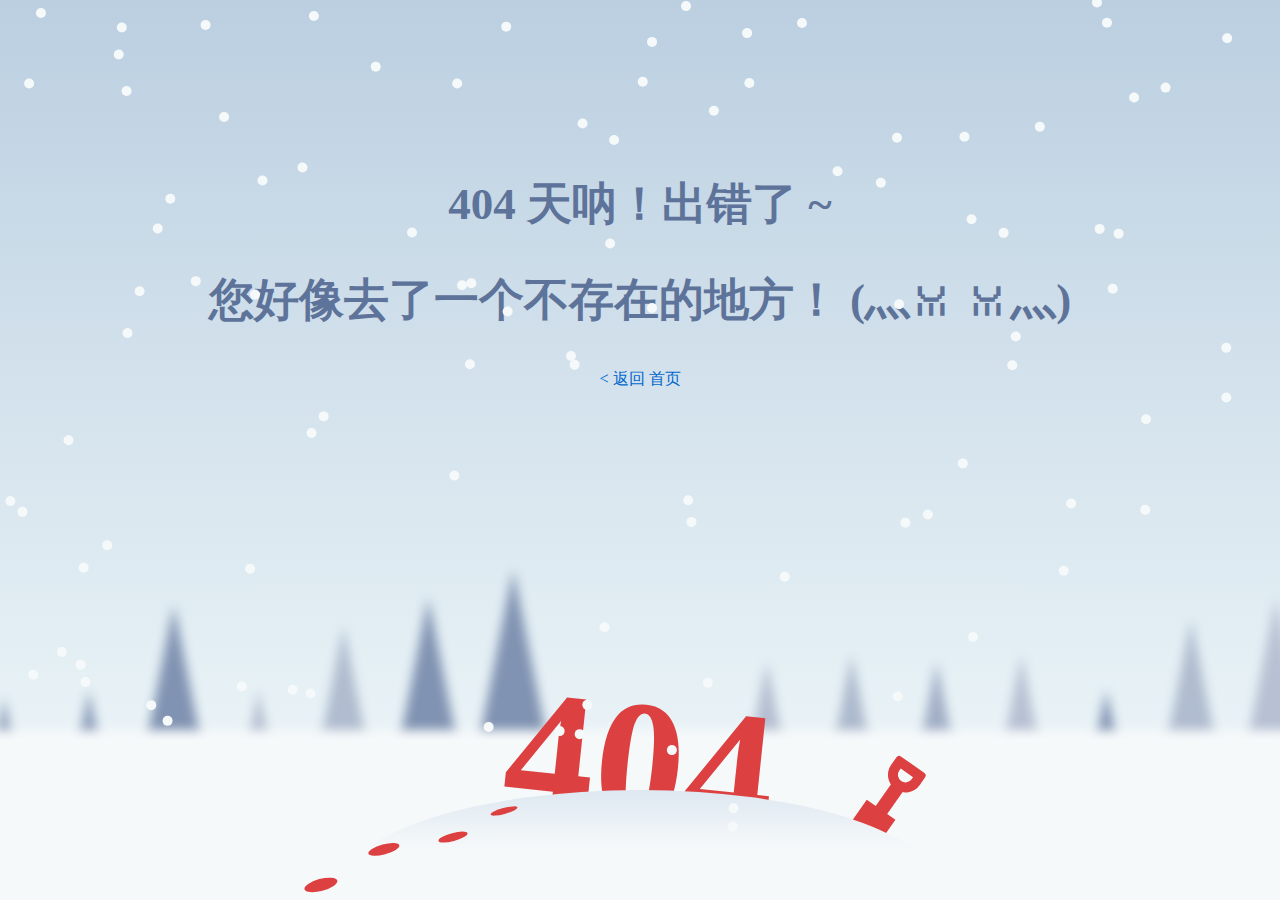
<file: app/templates/404error.html>
<!DOCTYPE html>
<html lang="en">
<head>
    <meta charset="UTF-8">
    <title>404</title>
    <style>
        html, body {
            height: 100%;
            min-height: 450px;
            font-size: 32px;
            font-weight: 500;
            color: #5d7399;
            margin: 0;
            padding: 0;
            border: 0;
        }

        .content {
            height: 100%;
            position: relative;
            z-index: 1;
            background-color: #d2e1ec;
            background-image: -webkit-linear-gradient(top, #bbcfe1 0%, #e8f2f6 80%);
            background-image: linear-gradient(to bottom, #bbcfe1 0%, #e8f2f6 80%);
            overflow: hidden;
        }

        .snow {
            position: absolute;
            top: 0;
            left: 0;
            pointer-events: none;
            z-index: 20;
        }

        .main-text {
            padding: 20vh 20px 0 20px;
            text-align: center;
            line-height: 2em;
            font-size: 5vh;
        }

        .main-text h1 {
            font-size: 45px;
            line-height: 48px;
            margin: 0;
            padding: 0;
        }

        .main-text-a {
            height: 32px;
            margin-left: auto;
            margin-right: auto;
            text-align: center;
        }

        .main-text-a a {
            font-size: 16px;
            text-decoration: none;
            color: #0066CC;
        }

        .main-text-a a:hover {
            color: #000;
        }

        .home-link {
            font-size: 0.6em;
            font-weight: 400;
            color: inherit;
            text-decoration: none;
            opacity: 0.6;
            border-bottom: 1px dashed rgba(93, 115, 153, 0.5);
        }

        .home-link:hover {
            opacity: 1;
        }

        .ground {
            height: 160px;
            width: 100%;
            position: absolute;
            bottom: 0;
            left: 0;
            background: #f6f9fa;
            box-shadow: 0 0 10px 10px #f6f9fa;
        }

        .ground:before, .ground:after {
            content: '';
            display: block;
            width: 250px;
            height: 250px;
            position: absolute;
            top: -62.5px;
            z-index: -1;
            background: transparent;
            -webkit-transform: scaleX(0.2) rotate(45deg);
            transform: scaleX(0.2) rotate(45deg);
        }

        .ground:after {
            left: 50%;
            margin-left: -166.66667px;
            box-shadow: -340px 260px 15px #8193b2, -620px 580px 15px #8193b2, -900px 900px 15px #b0bccf, -1155px 1245px 15px #b4bed1, -1515px 1485px 15px #8193b2, -1755px 1845px 15px #8a9bb8, -2050px 2150px 15px #91a1bc, -2425px 2375px 15px #bac4d5, -2695px 2705px 15px #a1aec6, -3020px 2980px 15px #8193b2, -3315px 3285px 15px #94a3be, -3555px 3645px 15px #9aa9c2, -3910px 3890px 15px #b0bccf, -4180px 4220px 15px #bac4d5, -4535px 4465px 15px #a7b4c9, -4840px 4760px 15px #94a3be;
        }

        .ground:before {
            right: 50%;
            margin-right: -166.66667px;
            box-shadow: 325px -275px 15px #b4bed1, 620px -580px 15px #adb9cd, 925px -875px 15px #a1aec6, 1220px -1180px 15px #b7c1d3, 1545px -1455px 15px #7e90b0, 1795px -1805px 15px #b0bccf, 2080px -2120px 15px #b7c1d3, 2395px -2405px 15px #8e9eba, 2730px -2670px 15px #b7c1d3, 2995px -3005px 15px #9dabc4, 3285px -3315px 15px #a1aec6, 3620px -3580px 15px #8193b2, 3880px -3920px 15px #aab6cb, 4225px -4175px 15px #9dabc4, 4510px -4490px 15px #8e9eba, 4785px -4815px 15px #a7b4c9;
        }

        .mound {
            margin-top: -80px;
            font-weight: 800;
            font-size: 180px;
            text-align: center;
            color: #dd4040;
            pointer-events: none;
        }

        .mound:before {
            content: '';
            display: block;
            width: 600px;
            height: 200px;
            position: absolute;
            left: 50%;
            margin-left: -300px;
            top: 50px;
            z-index: 1;
            border-radius: 100%;
            background-color: #e8f2f6;
            background-image: -webkit-linear-gradient(top, #dee8f1, #f6f9fa 60px);
            background-image: linear-gradient(to bottom, #dee8f1, #f6f9fa 60px);
        }

        .mound:after {
            content: '';
            display: block;
            width: 28px;
            height: 6px;
            position: absolute;
            left: 50%;
            margin-left: -150px;
            top: 68px;
            z-index: 2;
            background: #dd4040;
            border-radius: 100%;
            -webkit-transform: rotate(-15deg);
            transform: rotate(-15deg);
            box-shadow: -56px 12px 0 1px #dd4040, -126px 6px 0 2px #dd4040, -196px 24px 0 3px #dd4040;
        }

        .mound_text {
            -webkit-transform: rotate(6deg);
            transform: rotate(6deg);
        }

        .mound_spade {
            display: block;
            width: 35px;
            height: 30px;
            position: absolute;
            right: 50%;
            top: 42%;
            margin-right: -250px;
            z-index: 0;
            -webkit-transform: rotate(35deg);
            transform: rotate(35deg);
            background: #dd4040;
        }

        .mound_spade:before, .mound_spade:after {
            content: '';
            display: block;
            position: absolute;
        }

        .mound_spade:before {
            width: 40%;
            height: 30px;
            bottom: 98%;
            left: 50%;
            margin-left: -20%;
            background: #dd4040;
        }

        .mound_spade:after {
            width: 100%;
            height: 30px;
            top: -55px;
            left: 0%;
            box-sizing: border-box;
            border: 10px solid #dd4040;
            border-radius: 4px 4px 20px 20px;
        }
    </style>
</head>

<body translate="no">
<div class="content">
    <canvas class="snow" id="snow" width="1349" height="400"></canvas>
    <div class="main-text">
        <h1>404 天呐！出错了 ~<br><br>您好像去了一个不存在的地方！ (灬ꈍ ꈍ灬)</h1>
        <div class="main-text-a"><a href="/index/">< 返回 首页</a></div>
    </div>
    <div class="ground">
        <div class="mound">
            <div class="mound_text">404</div>
            <div class="mound_spade"></div>
        </div>
    </div>
</div>


<script type="text/javascript">
    (function () {
        function ready(fn) {
            if (document.readyState != 'loading') {
                fn();
            } else {
                document.addEventListener('DOMContentLoaded', fn);
            }
        }

        function makeSnow(el) {
            var ctx = el.getContext('2d');
            var width = 0;
            var height = 0;
            var particles = [];

            var Particle = function () {
                this.x = this.y = this.dx = this.dy = 0;
                this.reset();
            }

            Particle.prototype.reset = function () {
                this.y = Math.random() * height;
                this.x = Math.random() * width;
                this.dx = (Math.random() * 1) - 0.5;
                this.dy = (Math.random() * 0.5) + 0.5;
            }

            function createParticles(count) {
                if (count != particles.length) {
                    particles = [];
                    for (var i = 0; i < count; i++) {
                        particles.push(new Particle());
                    }
                }
            }

            function onResize() {
                width = window.innerWidth;
                height = window.innerHeight;
                el.width = width;
                el.height = height;

                createParticles((width * height) / 10000);
            }

            function updateParticles() {
                ctx.clearRect(0, 0, width, height);
                ctx.fillStyle = '#f6f9fa';

                particles.forEach(function (particle) {
                    particle.y += particle.dy;
                    particle.x += particle.dx;

                    if (particle.y > height) {
                        particle.y = 0;
                    }

                    if (particle.x > width) {
                        particle.reset();
                        particle.y = 0;
                    }

                    ctx.beginPath();
                    ctx.arc(particle.x, particle.y, 5, 0, Math.PI * 2, false);
                    ctx.fill();
                });

                window.requestAnimationFrame(updateParticles);
            }

            onResize();
            updateParticles();
        }

        ready(function () {
            var canvas = document.getElementById('snow');
            makeSnow(canvas);
        });
    })();
</script>
</body>

</html>
</file>
